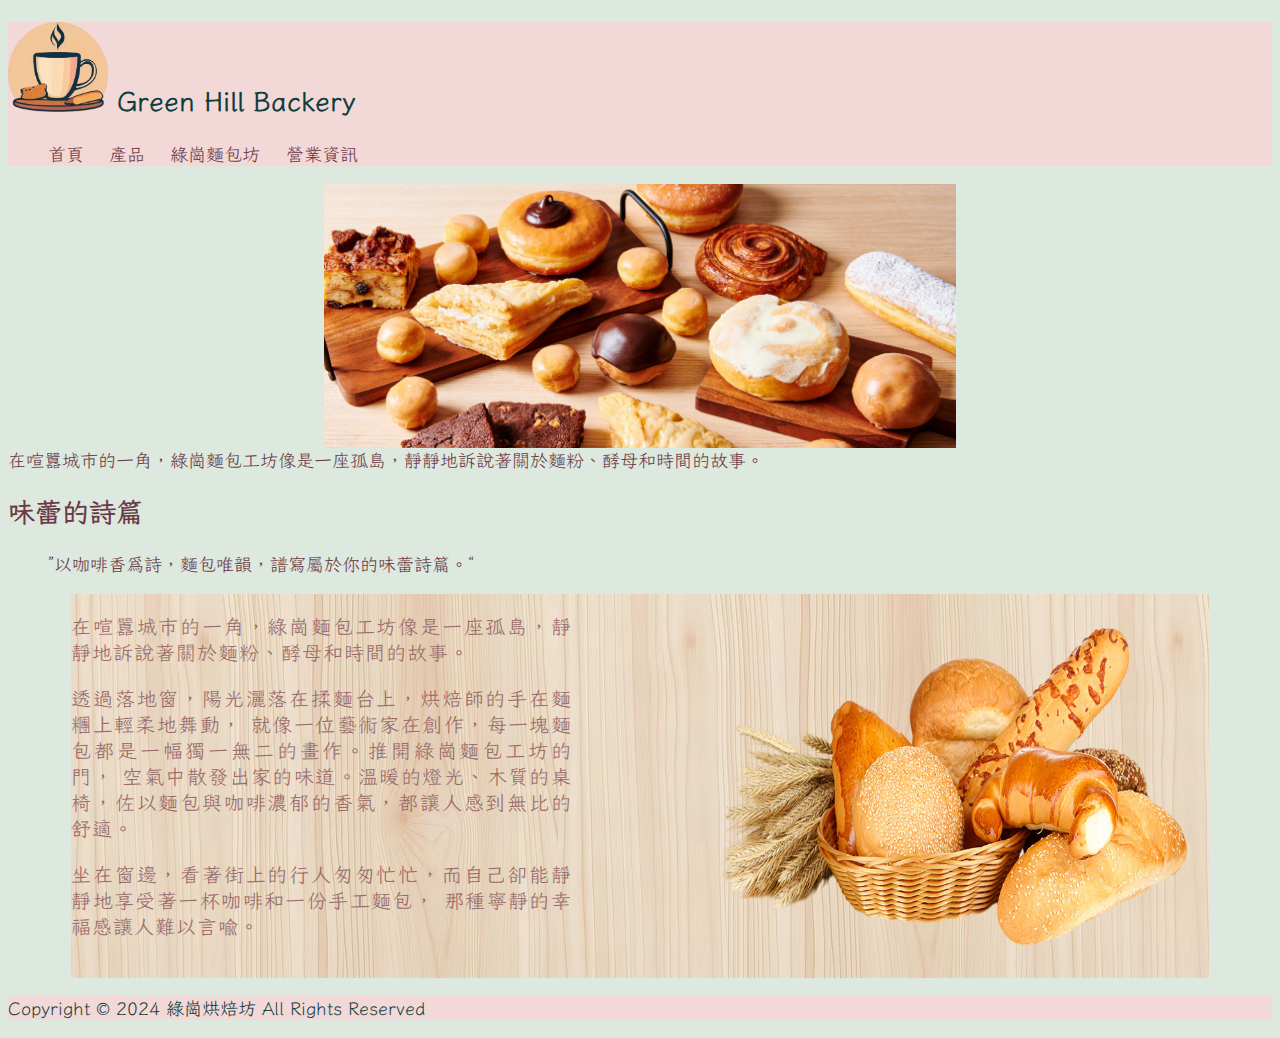
<file: index.html>
<!DOCTYPE html>
<html lang="zh-tw">
<head>
    <meta charset="UTF-8">
    <meta name="viewport" content="width=device-width, initial-scale=1.0">
    <title>Green Hill Backery</title>
    <link rel="stylesheet" href="style.css">
</head>
<body>
    <header>
    <H2><a href=index.html><img src="images/logo.png" width="100"></a> Green Hill Backery</H2>
    <nav>
    <ul>
        <li><a href="index.html">首頁</a></li>
        <li><a href="products.html">產品</a></li>
        <li><a href="about.html">綠崗麵包坊</a></li>
        <li><a href="contact.html">營業資訊</a></li>
    </ul>
    </nav>
    </header>
    <main>
        <img src="images/banner.jpg" alt="廣告橫幅" class="center">
        在喧囂城市的一角，綠崗麵包工坊像是一座孤島，靜靜地訴說著關於麵粉、酵母和時間的故事。
    <H2>味蕾的詩篇</H2>
    <blockquote>”以咖啡香為詩，麵包唯韻，譜寫屬於你的味蕾詩篇。“</blockquote>
        <div class="wrap">    

        
        <div class="content">
        <p>在喧囂城市的一角，綠崗麵包工坊像是一座孤島，靜靜地訴說著關於麵粉、酵母和時間的故事。</p>
        <p>透過落地窗，陽光灑落在揉麵台上，烘焙師的手在麵糰上輕柔地舞動，
        就像一位藝術家在創作，每一塊麵包都是一幅獨一無二的畫作。推開綠崗麵包工坊的門，
        空氣中散發出家的味道。溫暖的燈光、木質的桌椅，佐以麵包與咖啡濃郁的香氣，都讓人感到無比的舒適。</p>
        <p>坐在窗邊，看著街上的行人匆匆忙忙，而自己卻能靜靜地享受著一杯咖啡和一份手工麵包，
        那種寧靜的幸福感讓人難以言喻。</p>
        </div>
        <img src="images/color-wheel-Photoroom.png" width="45%" height="45%">
        </div>
    </main>
    <footer>
        <p>Copyright &copy; 2024 綠崗烘焙坊 All Rights Reserved</p>
    </footer>
</body>
</html>
</file>
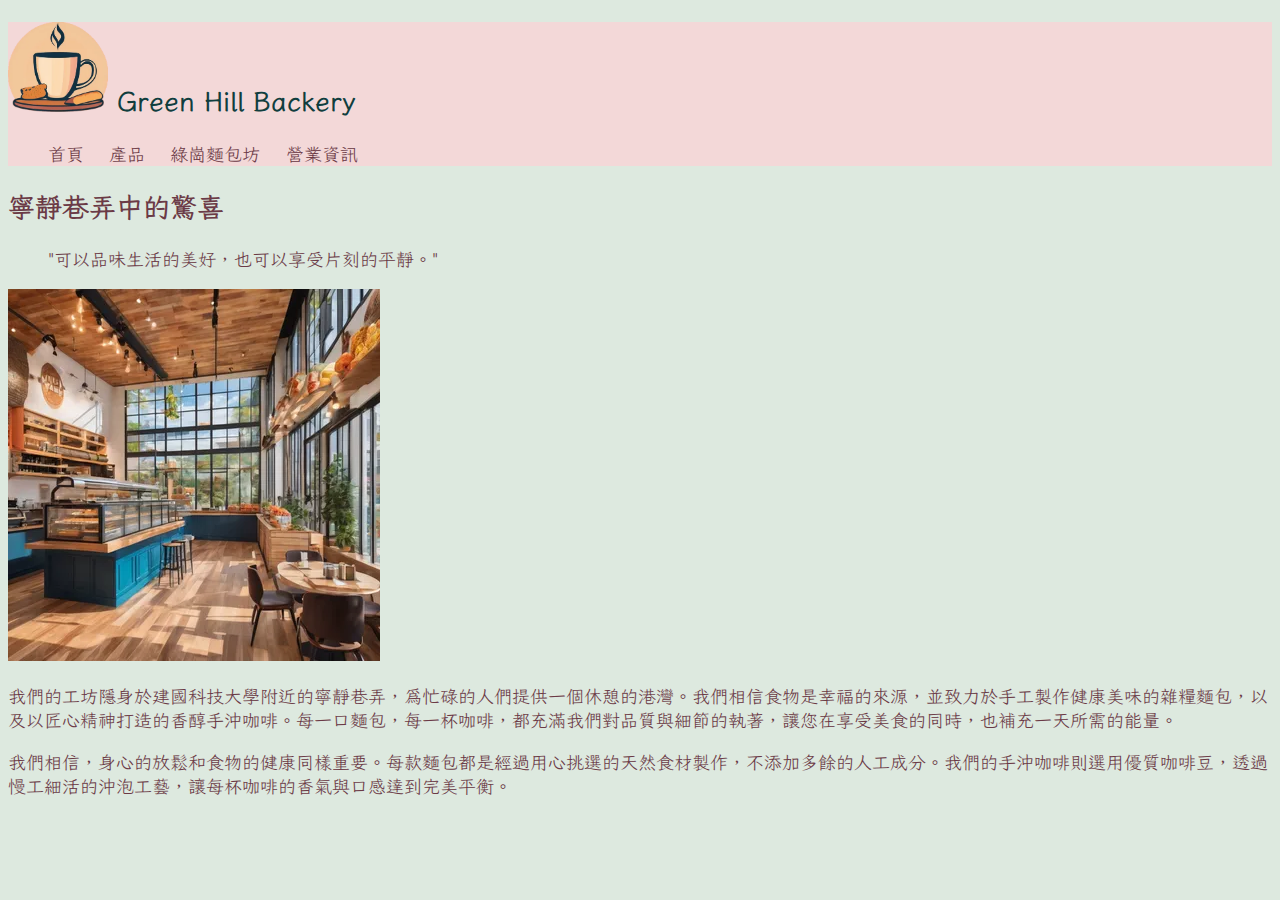
<file: about.html>
<!DOCTYPE html>
<html lang="zh-tw">
<head>
    <meta charset="UTF-8">
    <meta name="viewport" content="width=device-width, initial-scale=1.0">
    <title>綠崗麵包坊</title>
    <link rel="stylesheet" href="style.css">
</head>
<body>
    <header>
        <H2><a href=index.html><img src="images/logo.png" width="100"></a> Green Hill Backery</H2>
        <nav>
        <ul>
            <li><a href="index.html">首頁</a></li>
            <li><a href="products.html">產品</a></li>
            <li><a href="about.html">綠崗麵包坊</a></li>
            <li><a href="contact.html">營業資訊</a></li>
        </ul>
        </nav>
    </header>
    <H2>寧靜巷弄中的驚喜</H2>
    <blockquote>"可以品味生活的美好，也可以享受片刻的平靜。"</blockquote>
    <img src="images/bakeryshop.webp" alt="">
    <p>
        我們的工坊隱身於建國科技大學附近的寧靜巷弄，為忙碌的人們提供一個休憩的港灣。我們相信食物是幸福的來源，並致力於手工製作健康美味的雜糧麵包，以及以匠心精神打造的香醇手沖咖啡。每一口麵包，每一杯咖啡，都充滿我們對品質與細節的執著，讓您在享受美食的同時，也補充一天所需的能量。
    </p>
    <p>
        我們相信，身心的放鬆和食物的健康同樣重要。每款麵包都是經過用心挑選的天然食材製作，不添加多餘的人工成分。我們的手沖咖啡則選用優質咖啡豆，透過慢工細活的沖泡工藝，讓每杯咖啡的香氣與口感達到完美平衡。
    </p>
</body>
</html>
</file>
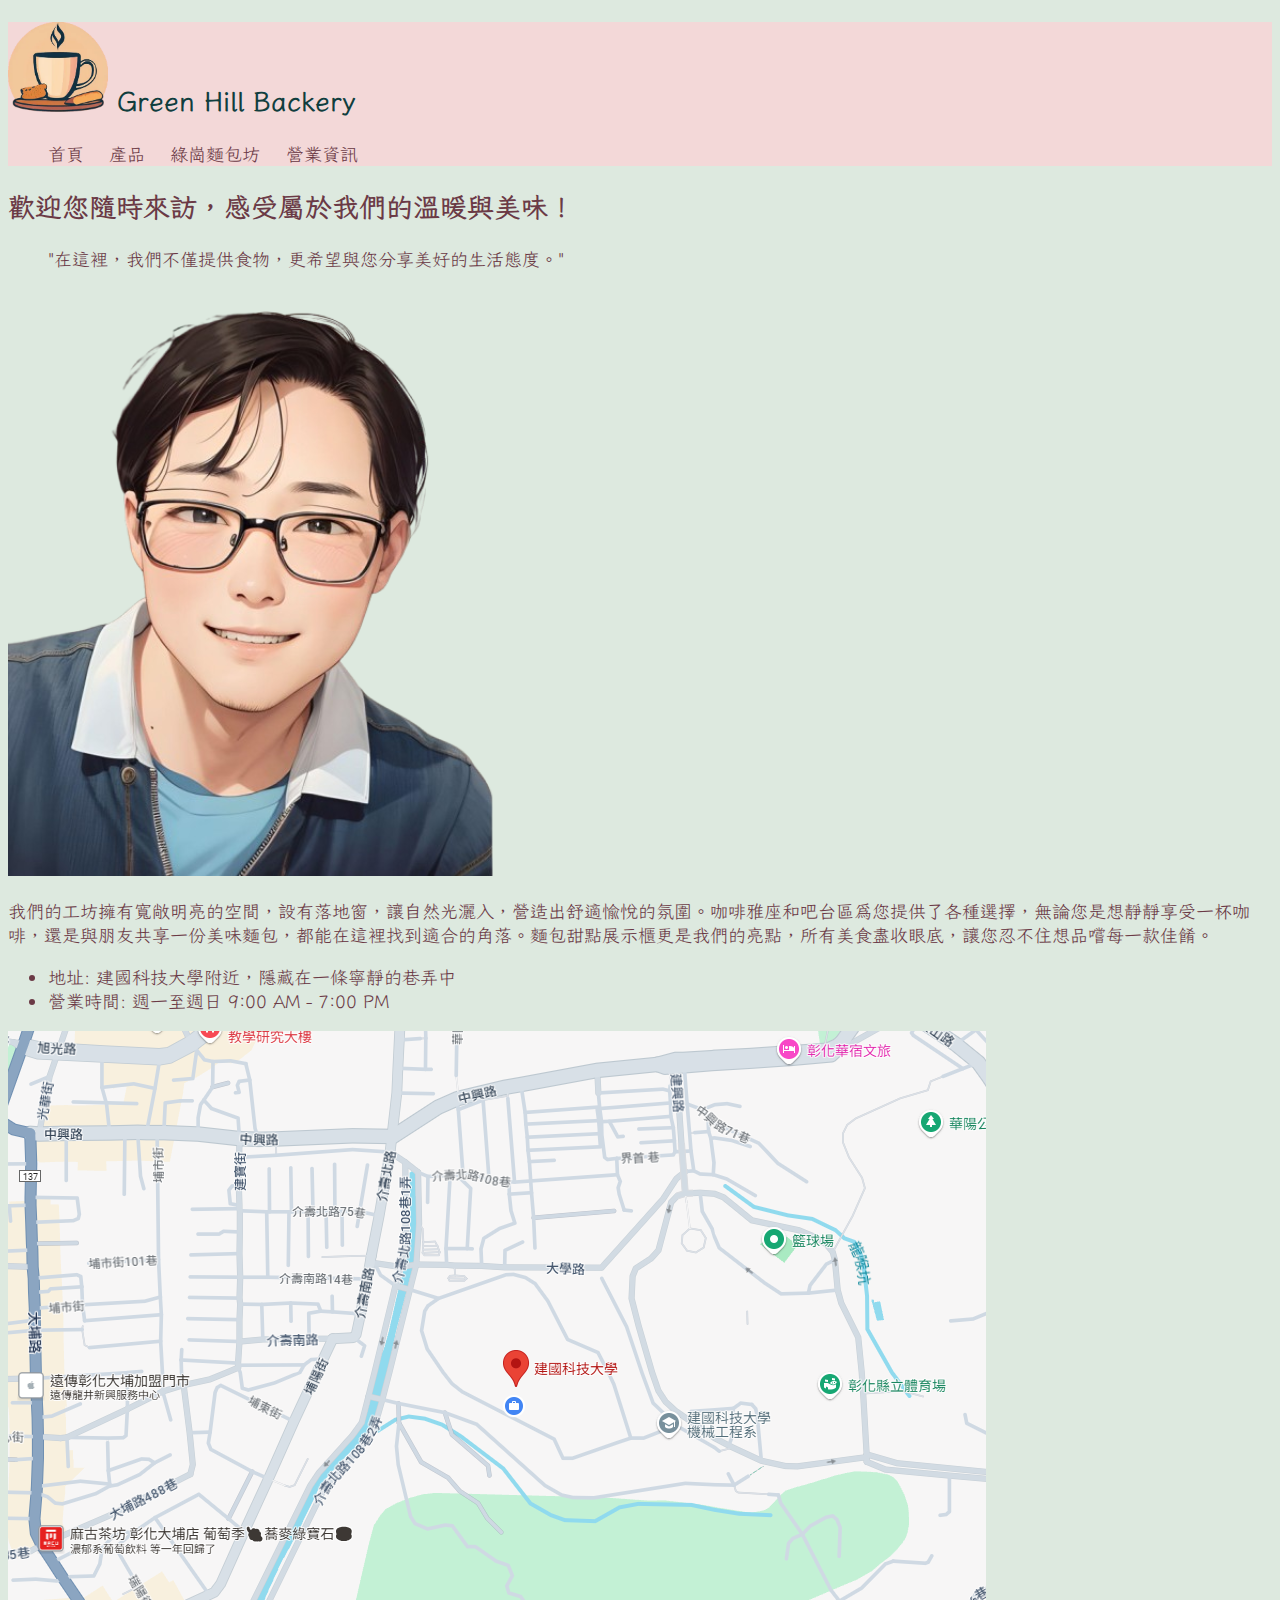
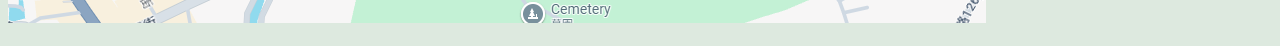
<file: contact.html>
<!DOCTYPE html>
<html lang="zh-tw">
<head>
    <meta charset="UTF-8">
    <meta name="viewport" content="width=device-width, initial-scale=1.0">
    <title>營業資訊</title>
    <link rel="stylesheet" href="style.css">
</head>
<body>
    <header>
        <H2><a href=index.html><img src="images/logo.png" width="100"></a> Green Hill Backery</H2>
        <nav>
        <ul>
            <li><a href="index.html">首頁</a></li>
            <li><a href="products.html">產品</a></li>
            <li><a href="about.html">綠崗麵包坊</a></li>
            <li><a href="contact.html">營業資訊</a></li>
        </ul>
        </nav>
    </header>
    <H2>歡迎您隨時來訪，感受屬於我們的溫暖與美味！</H2>
    <blockquote>"在這裡，我們不僅提供食物，更希望與您分享美好的生活態度。"</blockquote>
    <img src="images/主廚.png" alt="">
    <p>
        我們的工坊擁有寬敞明亮的空間，設有落地窗，讓自然光灑入，營造出舒適愉悅的氛圍。咖啡雅座和吧台區為您提供了各種選擇，無論您是想靜靜享受一杯咖啡，還是與朋友共享一份美味麵包，都能在這裡找到適合的角落。麵包甜點展示櫃更是我們的亮點，所有美食盡收眼底，讓您忍不住想品嚐每一款佳餚。
        <ul>
            <li>地址: 建國科技大學附近，隱藏在一條寧靜的巷弄中</li>
            <li>營業時間: 週一至週日 9:00 AM - 7:00 PM</li>
        </ul>
       <img src="images/map.png" alt="找不到地圖"> 
    </p>
</body>
</html>
</file>
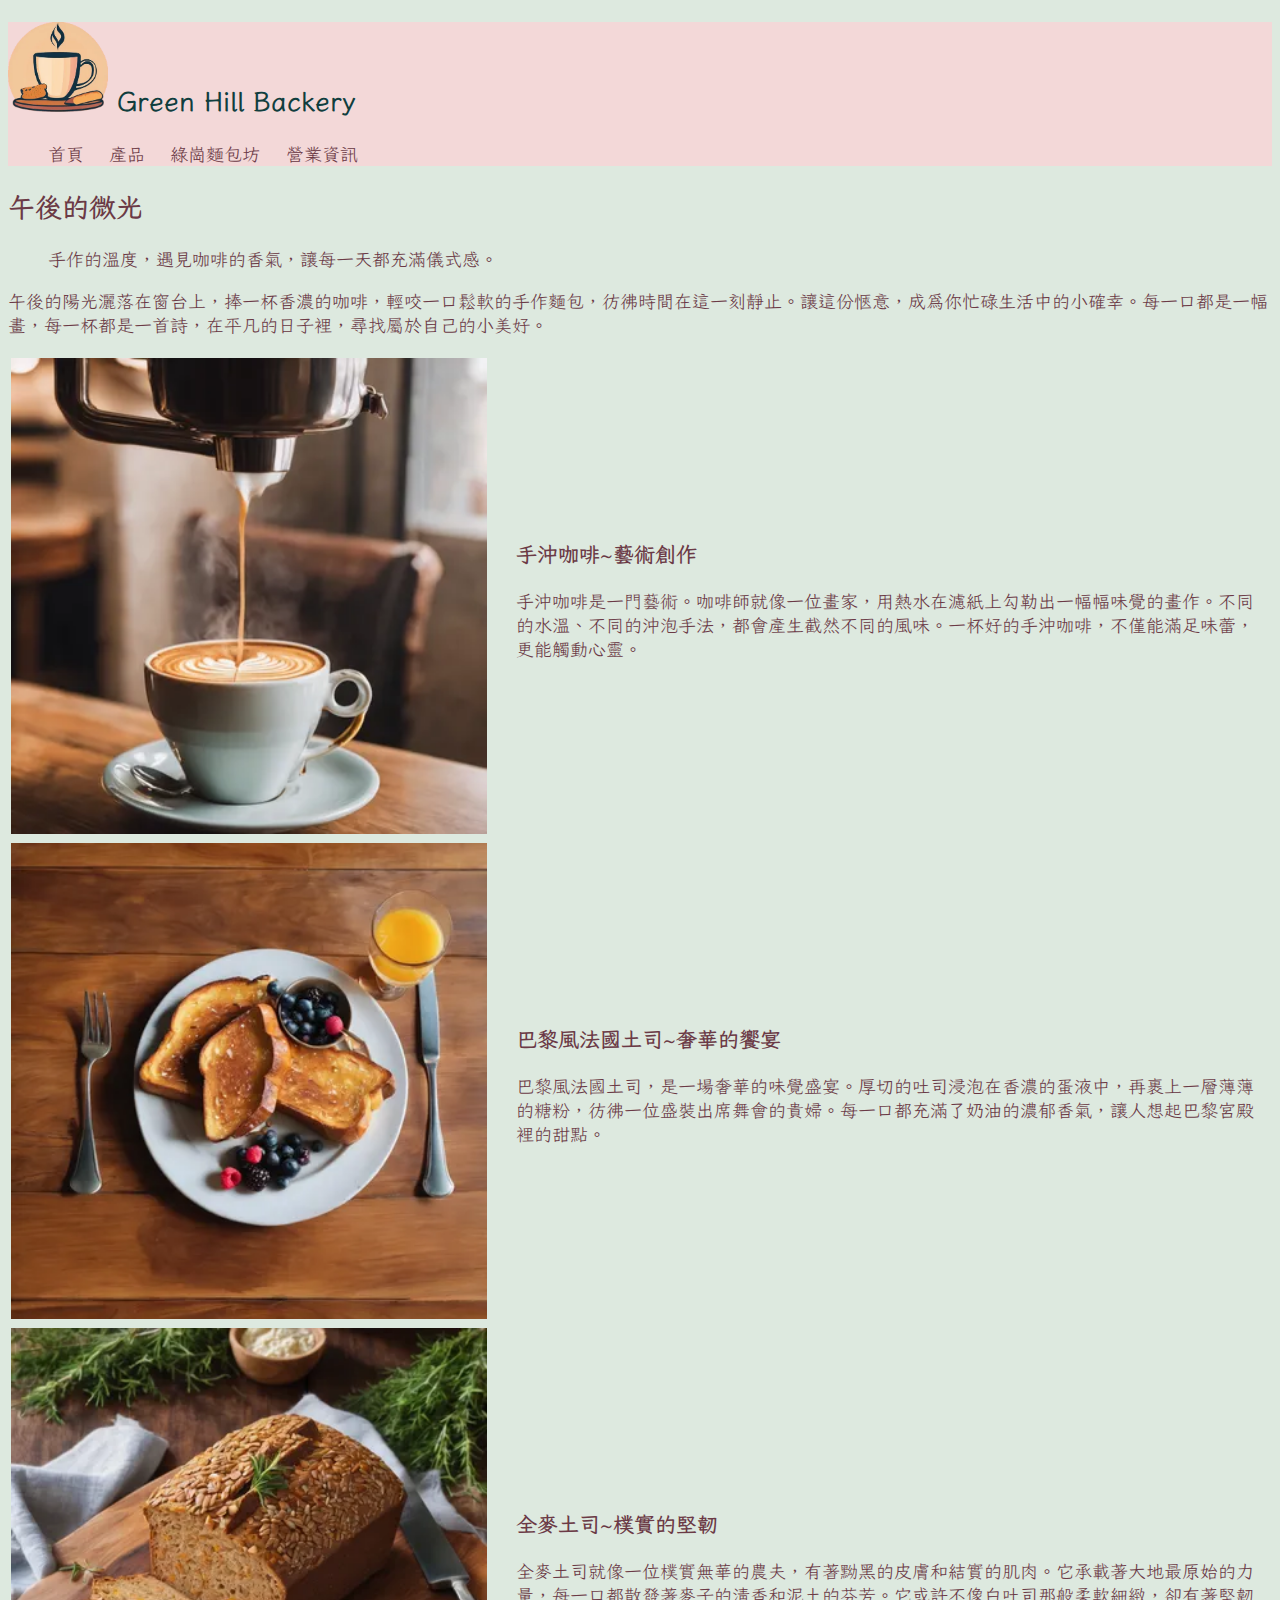
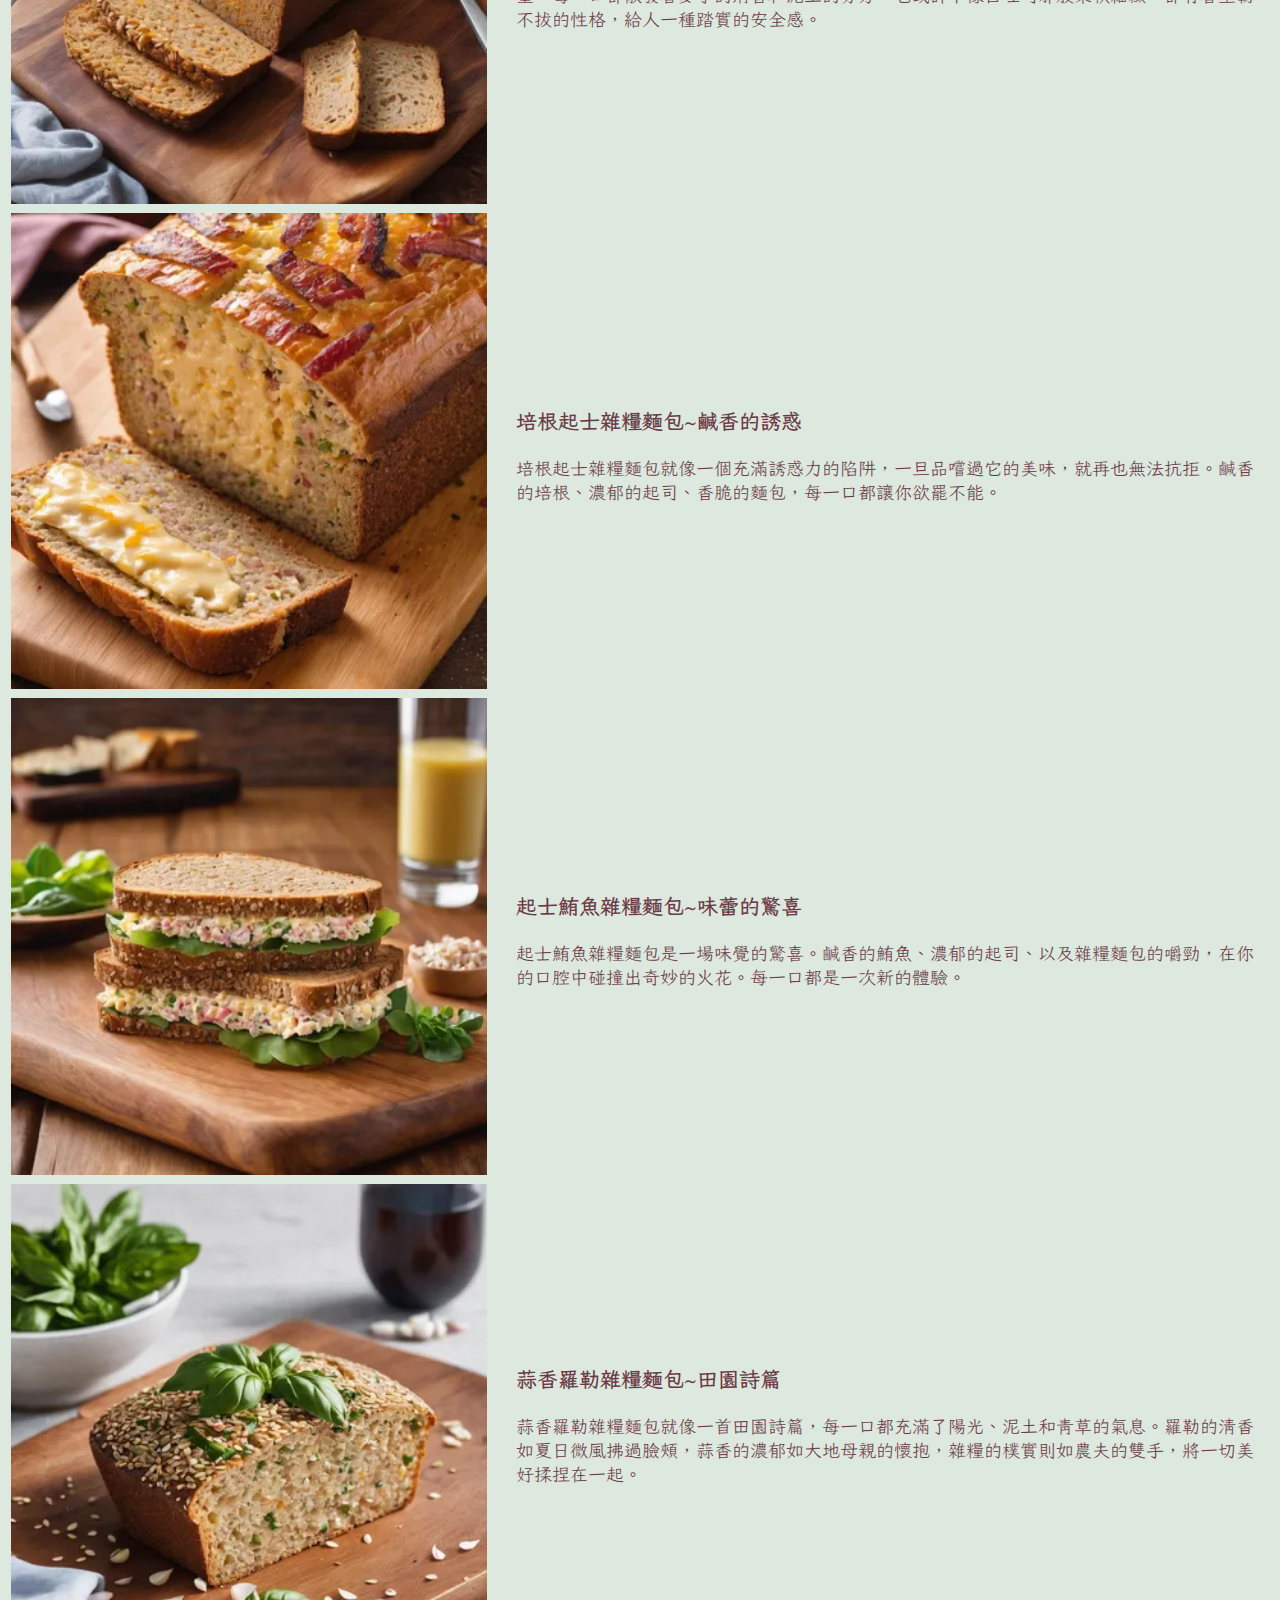
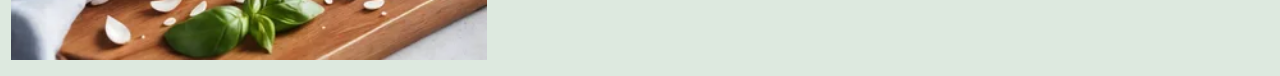
<file: products.html>
<!DOCTYPE html>
<html lang="zh-tw">
<head>
    <meta charset="UTF-8">
    <meta name="viewport" content="width=device-width, initial-scale=1.0">
    <title>綠崗麵包坊產品</title>
    <link rel="stylesheet" href="style.css">
</head>
<body>
    <header>
        <H2><a href=index.html><img src="images/logo.png" width="100"></a> Green Hill Backery</H2>
        <nav>
        <ul>
            <li><a href="index.html">首頁</a></li>
            <li><a href="products.html">產品</a></li>
            <li><a href="about.html">綠崗麵包坊</a></li>
            <li><a href="contact.html">營業資訊</a></li>
        </ul>
        </nav>
    </header>
    <H2>午後的微光</H2>
    <blockquote>手作的溫度，遇見咖啡的香氣，讓每一天都充滿儀式感。</blockquote>
    <p>午後的陽光灑落在窗台上，捧一杯香濃的咖啡，輕咬一口鬆軟的手作麵包，彷彿時間在這一刻靜止。讓這份愜意，成為你忙碌生活中的小確幸。每一口都是一幅畫，每一杯都是一首詩，在平凡的日子裡，尋找屬於自己的小美好。</p>
    <table>
        <tr>
            <td width="40%">
<img src="images/coffee.webp" width="95%" alt="手沖咖啡">
            </td>
            <td width="60%">
            <h3>手沖咖啡~藝術創作</h3>
            <p>手沖咖啡是一門藝術。咖啡師就像一位畫家，用熱水在濾紙上勾勒出一幅幅味覺的畫作。不同的水溫、不同的沖泡手法，都會產生截然不同的風味。一杯好的手沖咖啡，不僅能滿足味蕾，更能觸動心靈。</p>
            </td>
        </tr>
        <tr>
            <td>
<img src="images/toast.webp" width="95%" alt="">
            </td>
            <td>
                <h3>巴黎風法國土司~奢華的饗宴</h3>
                <p>巴黎風法國土司，是一場奢華的味覺盛宴。厚切的吐司浸泡在香濃的蛋液中，再裹上一層薄薄的糖粉，彷彿一位盛裝出席舞會的貴婦。每一口都充滿了奶油的濃郁香氣，讓人想起巴黎宮殿裡的甜點。</p>
            </td>
        </tr>
        <tr>
            <td>
<img src="images/wheat.webp" width="95%" alt="">
            </td>
            <td>
               <h3>全麥土司~樸實的堅韌</h3> 
               <p>
                全麥土司就像一位樸實無華的農夫，有著黝黑的皮膚和結實的肌肉。它承載著大地最原始的力量，每一口都散發著麥子的清香和泥土的芬芳。它或許不像白吐司那般柔軟細緻，卻有著堅韌不拔的性格，給人一種踏實的安全感。
               </p>
            </td>
        </tr>
        <tr>
            <td>
<img src="images/bacon.webp" width="95%" alt="">
            </td>
            <td>
                <h3>培根起士雜糧麵包~鹹香的誘惑</h3>
                <p>
                    培根起士雜糧麵包就像一個充滿誘惑力的陷阱，一旦品嚐過它的美味，就再也無法抗拒。鹹香的培根、濃郁的起司、香脆的麵包，每一口都讓你欲罷不能。
                </p>
            </td>
        </tr>
        <tr>
            <td>
<img src="images/tuna.webp" width="95%" alt="">
            </td>
            <td>
                <h3>起士鮪魚雜糧麵包~味蕾的驚喜</h3>
                <p>
                    起士鮪魚雜糧麵包是一場味覺的驚喜。鹹香的鮪魚、濃郁的起司、以及雜糧麵包的嚼勁，在你的口腔中碰撞出奇妙的火花。每一口都是一次新的體驗。
                </p>
            </td>
        </tr>   
    </tr>
    <tr>
        <td>
<img src="images/蒜香羅勒雜糧麵包.webp" width="95%" alt="">
        </td>
        <td>
            <h3>蒜香羅勒雜糧麵包~田園詩篇</h3>
            <p>
                蒜香羅勒雜糧麵包就像一首田園詩篇，每一口都充滿了陽光、泥土和青草的氣息。羅勒的清香如夏日微風拂過臉頰，蒜香的濃郁如大地母親的懷抱，雜糧的樸實則如農夫的雙手，將一切美好揉捏在一起。
            </p>
        </td>
    </tr>                                    
    </table>
</body>
</html>
</file>
<file: style.css>
@import url('https://fonts.googleapis.com/css2?family=LXGW+WenKai+TC:wght@300;400;700&display=swap');
body    {
    color:#6B3A46;
    background-color: #dde9df;
    font-size: 18px;
    font-family: "LXGW WenKai TC", cursive;
    font-weight: 300;
    font-style: normal;
}
header, footer {
    background-color: #f3d8d8;
    color: #103e3e;
}
header a{
    color: #6B3A46;
    text-decoration:none;
}
header a:hover{
    text-decoration: underline;
    color: #619632;
}
header li{
    display: inline;
    margin-right: 1.2rem;
}
header img:hover{
    opacity: 0.5;
}
.center {
    display: block;
    margin-left: auto;
    margin-right: auto;
    width: 50%;
    text-align: justify;
}

.wrap{
    display: flex;
    width: 90%;
    margin: 0 auto;
    background-image: url(images/light-wood-background.avif);
}
.content{
    width: 90%;
    display: inline-flexbox;
    align-items: center;
    justify-content: center;
}
.content p{
    width: 80%;
    font-size: 20px;
    color: #986a6a;
    letter-spacing: 1px;
    line-height: 1.3;
    text-align: justify;
    
}
</file>
